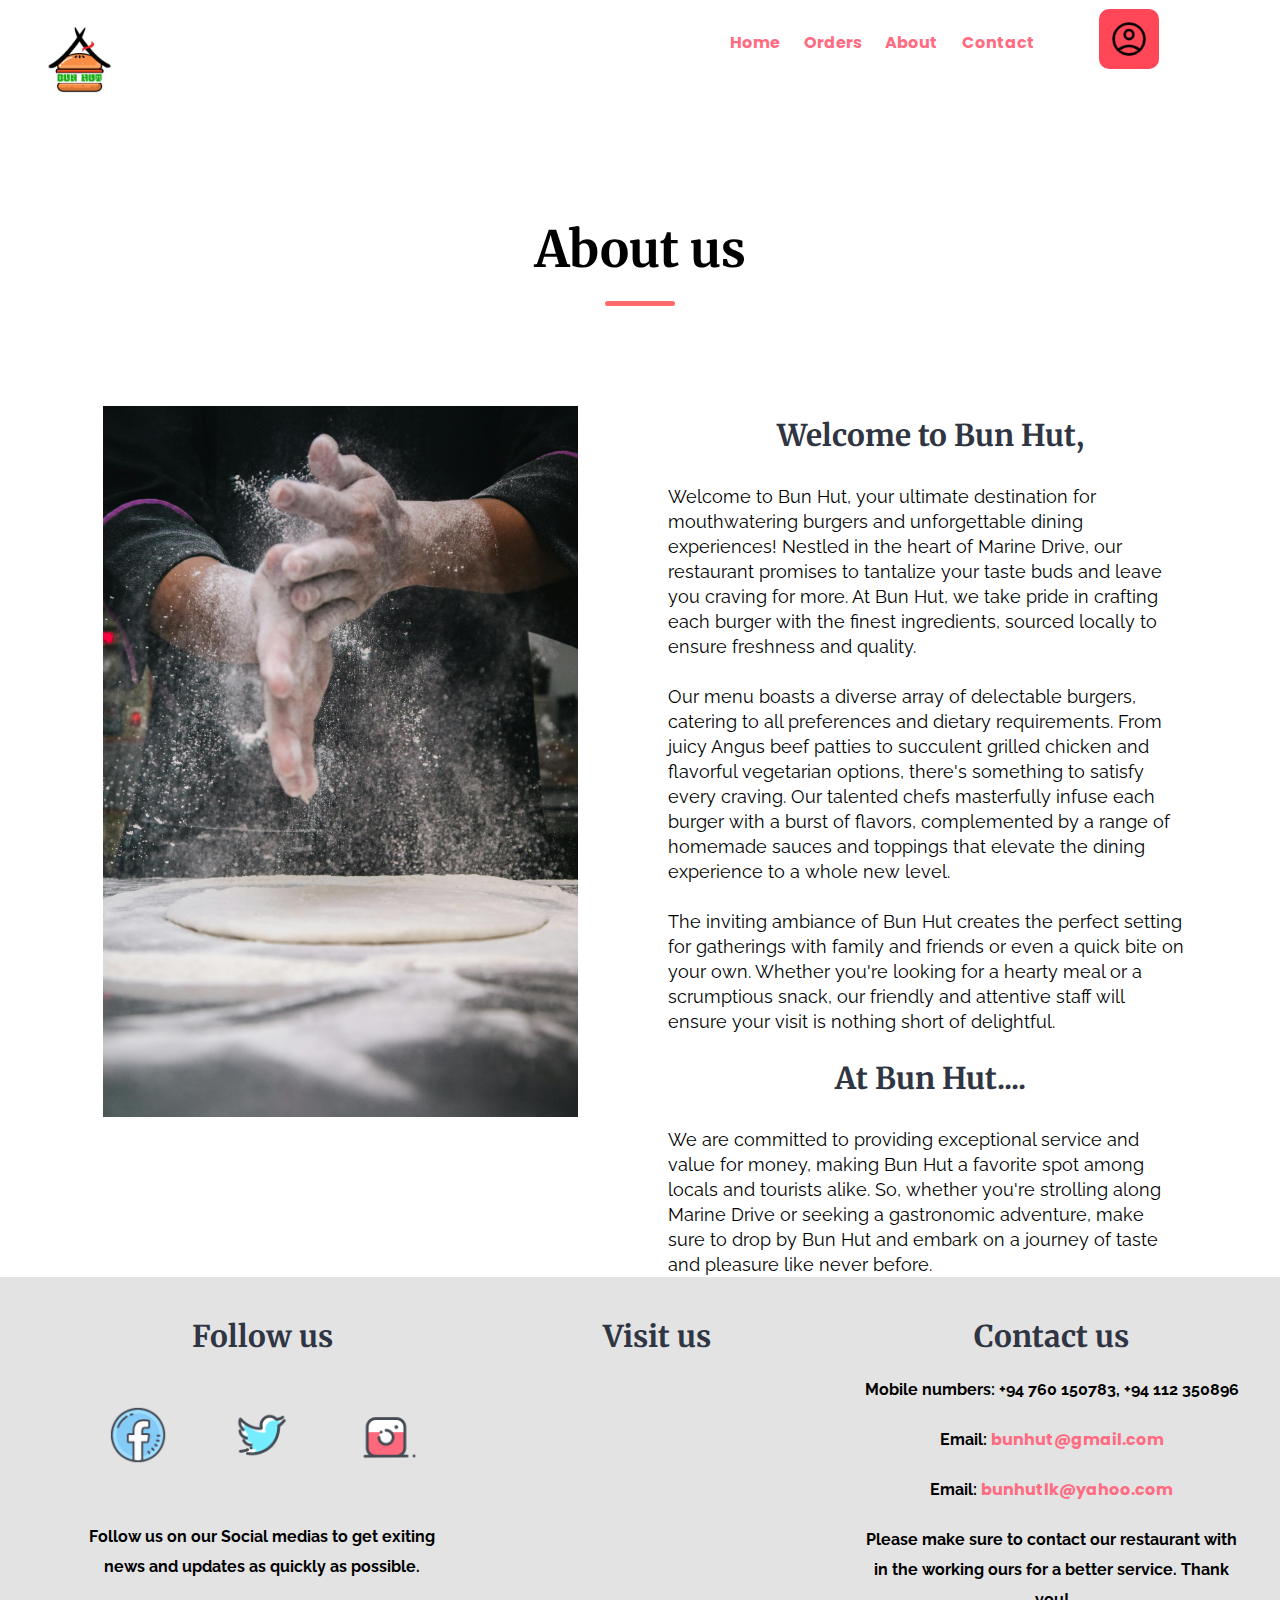
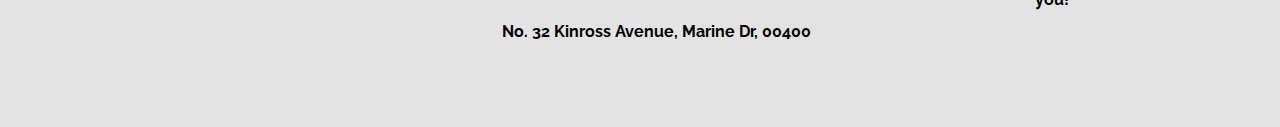
<file: about.html>
<!DOCTYPE html>
<html lang="en">
<head>
    <meta charset="UTF-8">
    <!-- Important to make website responsive -->
    <meta name="viewport" content="width=device-width, initial-scale=1.0">
    <title>Restaurant Website</title>

    <!-- Link our CSS file -->
    <link rel="stylesheet" href="css/style.css">
    <link rel="stylesheet" href="css/home.css">
    <link rel="stylesheet" href="css/about.css">

    <!-- Google fonts -->
    <link href="https://fonts.googleapis.com/css2?family=Poppins:wght@500&display=swap" rel="stylesheet">
    <link href="https://fonts.googleapis.com/css2?family=Roboto:wght@500&display=swap" rel="stylesheet">
    <link href="https://fonts.googleapis.com/css2?family=Merriweather&display=swap" rel="stylesheet">
    <link href="https://fonts.googleapis.com/css2?family=Raleway:wght@300&display=swap" rel="stylesheet">
</head>

<body>
    <!-- Navbar Section Starts Here -->
    <section class="navbar">
        <div class="container">
            <div class="logo">
                <a href="index.html" title="Logo">
                    <img src="images/BunHutLogo.png" alt="Restaurant Logo" class="img-responsive1">
                </a>
            </div>

            <div class="navbar-profile">
                <a href="customerLoginCheck.php"><img alt="profile icon.png" src="src/profile_icon.png"/></a>
              </div>

            <div class="menu text-right">
                <ul>
                    <li>
                        <a href="index.html">Home</a>
                    </li>
                    <li>
                        <a href="customerOrderLoginCheck.php">Orders</a>
                    </li>
                    <li>
                        <a href="about.html">About</a>
                    </li>
                    <li>
                        <a href="contact.html">Contact</a>
                    </li>
                </ul>
            </div>

            <div class="clearfix"></div>
        </div>
    </section>
    <!-- Navbar Section Ends Here -->



    <div class="content">



        <div class="about">
    
          <h1>About us</h1>
          <div class="line"><br></div>
    
          <div class="aboutImg">
            <img src="images/about.jpg" alt="">
          </div>
    
          <div class="aboutPara">
            <h2> Welcome to Bun Hut,</h2>
          <p>
    Welcome to Bun Hut, your ultimate destination for mouthwatering burgers and unforgettable dining experiences! Nestled in the heart
    of Marine Drive, our restaurant promises to tantalize your taste buds and leave you craving for more. At Bun Hut, we take pride in
    crafting each burger with the finest ingredients, sourced locally to ensure freshness and quality.
    <br><br>
    Our menu boasts a diverse array of delectable burgers, catering to all preferences and dietary requirements. From juicy Angus beef patties
     to succulent grilled chicken and flavorful vegetarian options, there's something to satisfy every craving. Our talented chefs masterfully
     infuse each burger with a burst of flavors, complemented by a range of homemade sauces and toppings that elevate the dining experience to
     a whole new level.
    <br><br>
    The inviting ambiance of Bun Hut creates the perfect setting for gatherings with family and friends or even a quick bite on your own.
     Whether you're looking for a hearty meal or a scrumptious snack, our friendly and attentive staff will ensure your visit is nothing
     short of delightful.
    <br><br></p>
    <h2> At Bun Hut....</h2>
    <p>
    We are committed to providing exceptional service and value for money, making Bun Hut a favorite spot among locals and tourists alike.
     So, whether you're strolling along Marine Drive or seeking a gastronomic adventure, make sure to drop by Bun Hut and embark on a
     journey of taste and pleasure like never before.</p>
          </div>
    
        </div>
    
        </div>

    <!-- fOOD Menu Section Ends Here -->
  <!-- social Section Starts Here -->
  <section class="social">
    <div class="footer">

        <div class="footer1">
          <h2>Follow us</h2>
          <div class="line2"></div>
          <a href="https://www.facebook.com/"><img src="src/facebook.png" alt="Facebook"></a>
          <a href="https://twitter.com/i/flow/login?redirect_after_login=%2F%3Flang%3Den"><img src="src/twitter.png" alt="Twitter"></a>
          <a href="https://www.instagram.com/"><img src="src/instagram.png" alt="Instagram"></a>
          <p>Follow us on our Social medias to get exiting news and updates as quickly as possible.</p>
        </div>
  
        <div class="footer2">
          <h2>Visit us</h2>
          <div class="line2"></div>
          <div class="footerMap">
            <iframe src="https://www.google.com/maps/embed?pb=!1m18!1m12!1m3!1d3961.0852880755856!2d79.85390697473439!3d6.880385618913761!2m3!1f0!2f0!3f0!3m2!1i1024!2i768!4f13.1!3m3!1m2!1s0x3ae25b5cf5b2e5bf%3A0x94c6a489a3343ef9!2sBurger%20Hut%20(Marine%20Drive)!5e0!3m2!1sen!2slk!4v1689839148010!5m2!1sen!2slk" width="100%" height="225px" style="border:0; text-align:center;" allowfullscreen="" loading="lazy" referrerpolicy="no-referrer-when-downgrade"></iframe>
          </div>
          <p>No. 32 Kinross Avenue, Marine Dr, 00400</p>
        </div>
  
        <div class="footer3">
          <h2>Contact us</h2>
          <div class="line2"></div>
          <p>Mobile numbers: +94 760 150783, +94 112 350896</p>
          <p>Email:  <a href="gmail.com">bunhut@gmail.com</a></p>
          <p>Email:  <a href="gmail.com">bunhutlk@yahoo.com</a></p>
          <p>Please make sure to contact our restaurant with in the working ours for a better service. Thank you!</p>
  
  
        </div>
</section>

</body>
</html>
</file>
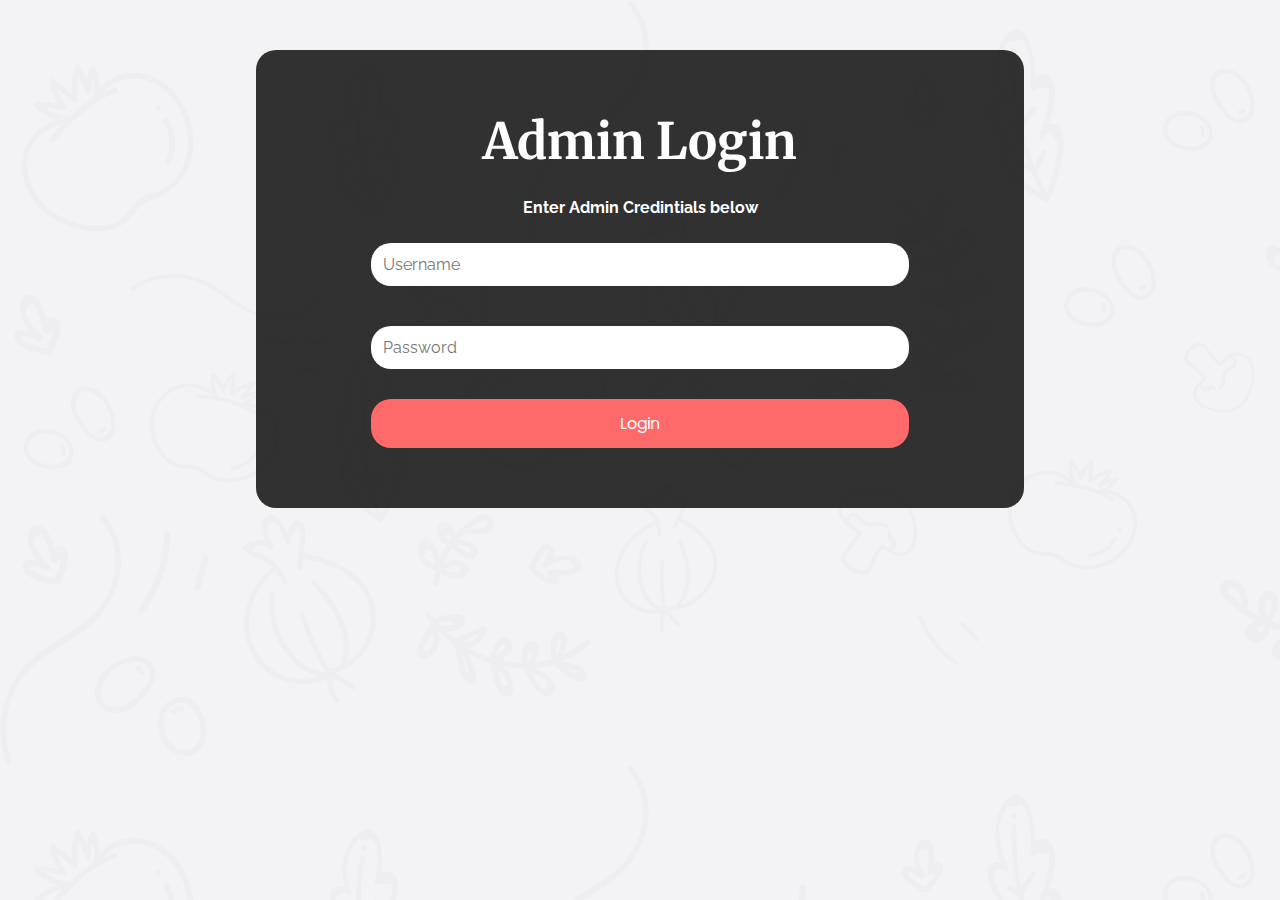
<file: adminLogin.html>
<!DOCTYPE html>
<html lang="en" dir="ltr">
<head>
  <meta charset="utf-8">
  <title>Bun Hut</title>

  <!-- Style sheet -->
  <link rel="stylesheet" href="adminLogin.css">

  <!-- Google fonts -->
  <link href="https://fonts.googleapis.com/css2?family=Poppins:wght@500&display=swap" rel="stylesheet">
  <link href="https://fonts.googleapis.com/css2?family=Roboto:wght@500&display=swap" rel="stylesheet">
  <link href="https://fonts.googleapis.com/css2?family=Merriweather&display=swap" rel="stylesheet">
  <link href="https://fonts.googleapis.com/css2?family=Raleway:wght@300&display=swap" rel="stylesheet">
  <!-- Swiper library-->
  <link rel="stylesheet"href="https://cdn.jsdelivr.net/npm/swiper@10/swiper-bundle.min.css"/>
</head>
  <body>

    <div class="content">

      <div class="logForm">
        <div class="logFormOverlay">
          <h1>Admin Login</h1>
          <p>Enter Admin Credintials below</p>
          <form class="" action="adminLogin.php" method="post">
            <input type="text" placeholder="Username" id="username" name="username" required>
            <input type="password" placeholder="Password" id="password" name="password" required>
            <input type="submit" name="submit" value="Login"><br>
          </form>
        </div>

      </div>

    </div>
  </body>
</html>
</file>
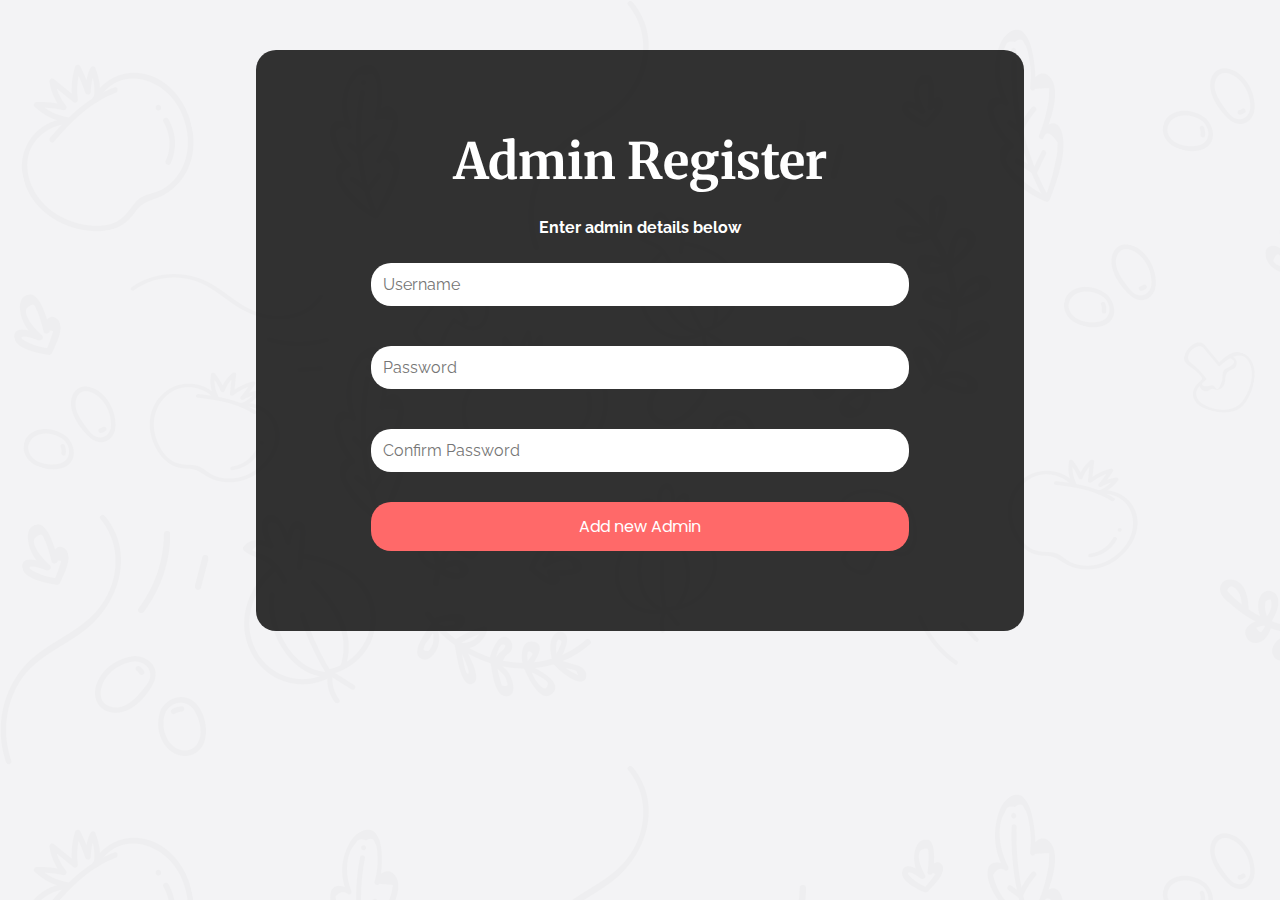
<file: adminRegister.html>
<!DOCTYPE html>
<html lang="en" dir="ltr">
<head>
  <meta charset="utf-8">
  <title>Admin Regsiter</title>

  <!-- Style sheet -->
  <link rel="stylesheet" href="adminRegister.css">

  <!-- Google fonts -->
  <link href="https://fonts.googleapis.com/css2?family=Poppins:wght@500&display=swap" rel="stylesheet">
  <link href="https://fonts.googleapis.com/css2?family=Roboto:wght@500&display=swap" rel="stylesheet">
  <link href="https://fonts.googleapis.com/css2?family=Merriweather&display=swap" rel="stylesheet">
  <link href="https://fonts.googleapis.com/css2?family=Raleway:wght@300&display=swap" rel="stylesheet">
  <!-- Swiper library-->
  <link rel="stylesheet"href="https://cdn.jsdelivr.net/npm/swiper@10/swiper-bundle.min.css"/>
</head>
  <body>

    <div class="content">

      <div class="regForm">
        <div class="regFormOverlay">
          <h1>Admin Register</h1>
          <p>Enter admin details below</p>
          <form class="" action="adminRegister.php" method="post">
            <input type="text" placeholder="Username" id="username" name="username" required>
            <input type="password" placeholder="Password" id="password" name="password" required>
            <input type="password" placeholder="Confirm Password" id="confirmPassword" name="confirmPassword" required>

            <input type="Submit" name="submit" value="Add new Admin">
          </form>
        </div>
      </div>
    </div>



  </body>
</html>
</file>
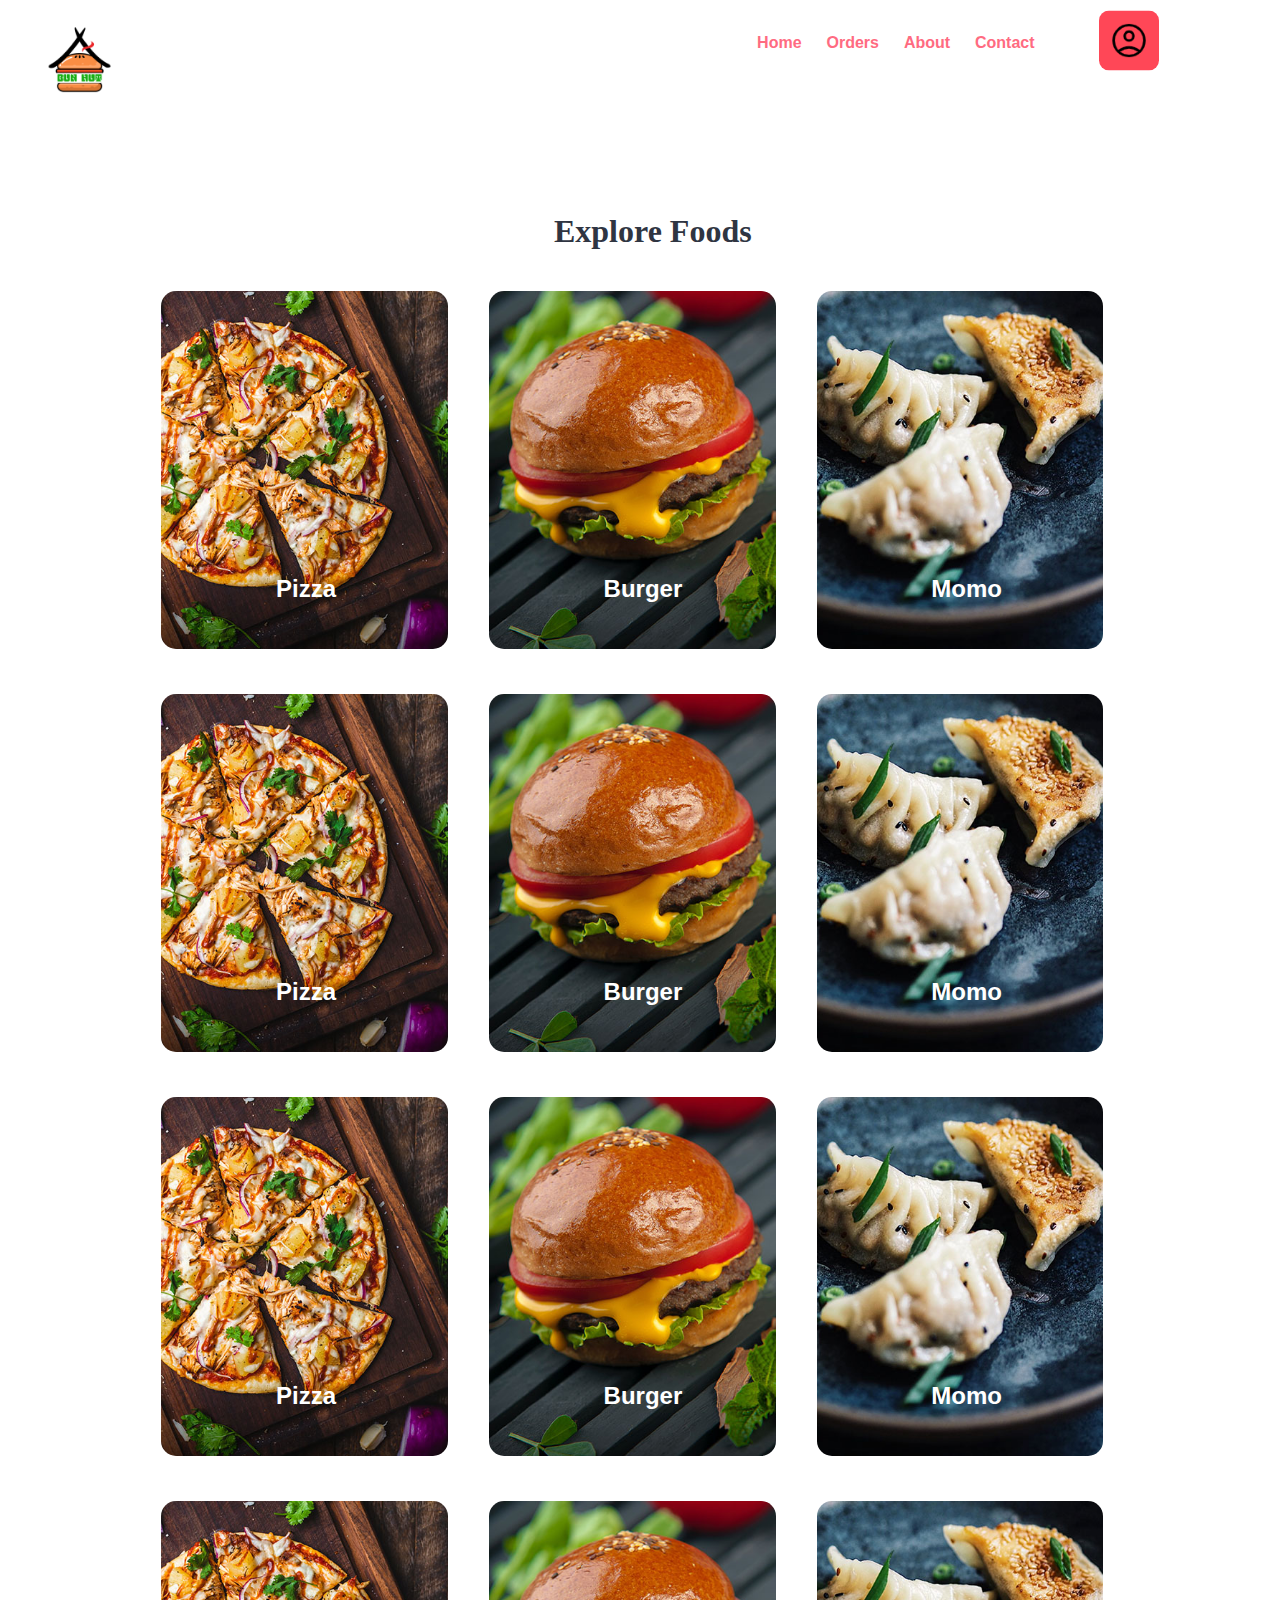
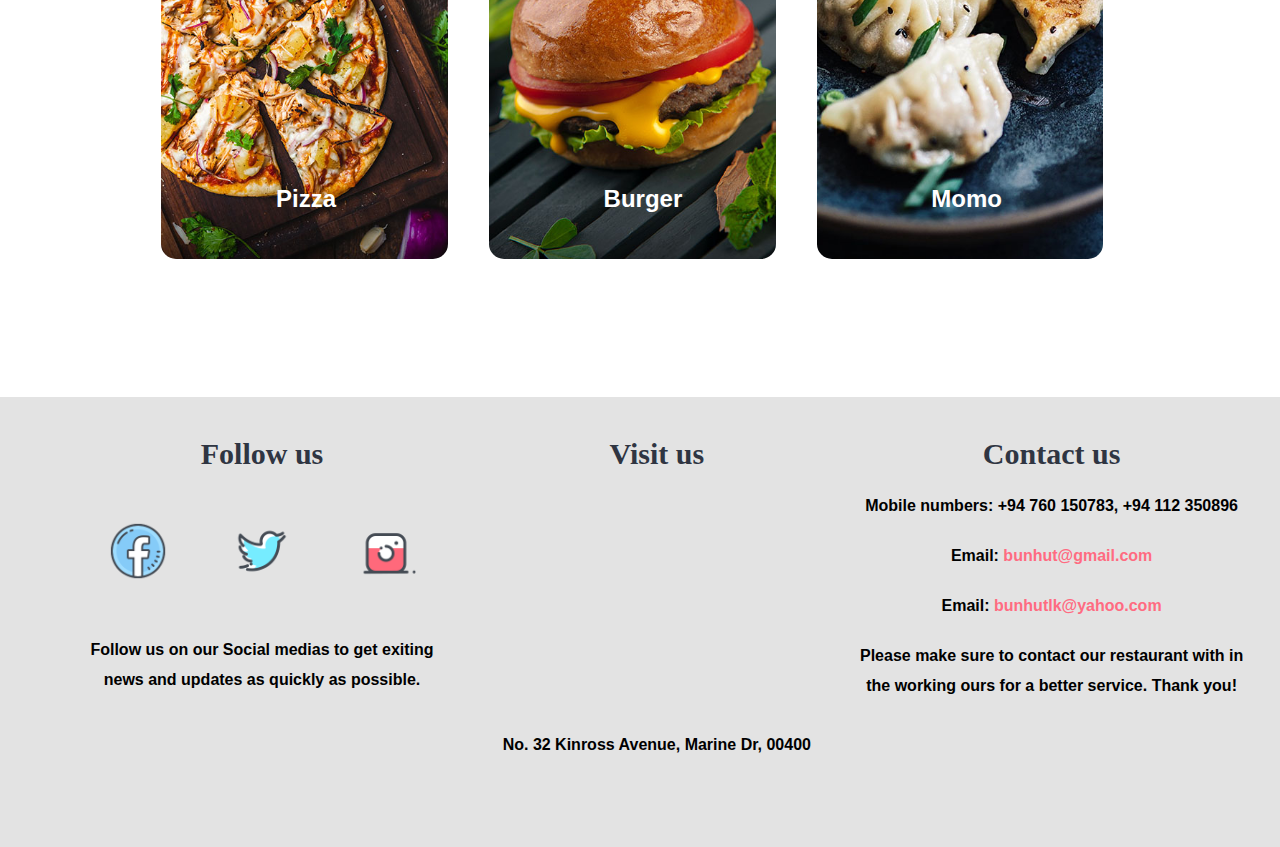
<file: categories.html>
<!DOCTYPE html>
<html lang="en">
<head>
    <meta charset="UTF-8">
    <!-- Important to make website responsive -->
    <meta name="viewport" content="width=device-width, initial-scale=1.0">
    <title>Restaurant Website</title>

    <!-- Link our CSS file -->
    <link rel="stylesheet" href="css/style.css">
    <link rel="stylesheet" href="css/home.css">
</head>

<body>
    <!-- Navbar Section Starts Here -->
    <section class="navbar">
        <div class="container">
            <div class="logo">
                <a href="index.html" title="Logo">
                    <img src="images/BunHutLogo.png" alt="Restaurant Logo" class="img-responsive1">
                </a>
            </div>

            <div class="navbar-profile">
                <a href="customerLoginCheck.php"><img alt="profile icon.png" src="src/profile_icon.png"/></a>
              </div>

            <div class="menu text-right">
                <ul>
                    <li>
                        <a href="index.html">Home</a>
                    </li>
                    <li>
                        <a href="categories.html">Orders</a>
                    </li>
                    <li>
                        <a href="about.html">About</a>
                    </li>
                    <li>
                        <a href="#">Contact</a>
                    </li>
                </ul>
            </div>

            <div class="clearfix"></div>
        </div>
    </section>
    <!-- Navbar Section Ends Here -->



    <!-- CAtegories Section Starts Here -->
    <section class="categories">
        <div class="container">
            <h2 class="text-center">Explore Foods</h2>

            <a href="category-foods.html">
            <div class="box-3 float-container">
                <img src="images/pizza.jpg" alt="Pizza" class="img-responsive img-curve">

                <h3 class="float-text text-white">Pizza</h3>
            </div>
            </a>

            <a href="#">
            <div class="box-3 float-container">
                <img src="images/burger.jpg" alt="Burger" class="img-responsive img-curve">

                <h3 class="float-text text-white">Burger</h3>
            </div>
            </a>

            <a href="#">
            <div class="box-3 float-container">
                <img src="images/momo.jpg" alt="Momo" class="img-responsive img-curve">

                <h3 class="float-text text-white">Momo</h3>
            </div>
            </a>

            <a href="#">
            <div class="box-3 float-container">
                <img src="images/pizza.jpg" alt="Pizza" class="img-responsive img-curve">

                <h3 class="float-text text-white">Pizza</h3>
            </div>
            </a>

            <a href="#">
            <div class="box-3 float-container">
                <img src="images/burger.jpg" alt="Burger" class="img-responsive img-curve">

                <h3 class="float-text text-white">Burger</h3>
            </div>
            </a>

            <a href="#">
            <div class="box-3 float-container">
                <img src="images/momo.jpg" alt="Momo" class="img-responsive img-curve">

                <h3 class="float-text text-white">Momo</h3>
            </div>
            </a>
            <a href="#">
            <div class="box-3 float-container">
                <img src="images/pizza.jpg" alt="Pizza" class="img-responsive img-curve">

                <h3 class="float-text text-white">Pizza</h3>
            </div>
            </a>

            <a href="#">
            <div class="box-3 float-container">
                <img src="images/burger.jpg" alt="Burger" class="img-responsive img-curve">

                <h3 class="float-text text-white">Burger</h3>
            </div>
            </a>

            <a href="#">
            <div class="box-3 float-container">
                <img src="images/momo.jpg" alt="Momo" class="img-responsive img-curve">

                <h3 class="float-text text-white">Momo</h3>
            </div>
            </a>

            <a href="#">
            <div class="box-3 float-container">
                <img src="images/pizza.jpg" alt="Pizza" class="img-responsive img-curve">

                <h3 class="float-text text-white">Pizza</h3>
            </div>
            </a>

            <a href="#">
            <div class="box-3 float-container">
                <img src="images/burger.jpg" alt="Burger" class="img-responsive img-curve">

                <h3 class="float-text text-white">Burger</h3>
            </div>
            </a>

            <a href="#">
            <div class="box-3 float-container">
                <img src="images/momo.jpg" alt="Momo" class="img-responsive img-curve">

                <h3 class="float-text text-white">Momo</h3>
            </div>
            </a>

            

            <div class="clearfix"></div>
        </div>
    </section>
    <!-- Categories Section Ends Here -->


      <!-- social Section Starts Here -->
      <section class="social">
        <div class="footer">

            <div class="footer1">
              <h2>Follow us</h2>
              <div class="line2"></div>
              <a href="https://www.facebook.com/"><img src="src/facebook.png" alt="Facebook"></a>
              <a href="https://twitter.com/i/flow/login?redirect_after_login=%2F%3Flang%3Den"><img src="src/twitter.png" alt="Twitter"></a>
              <a href="https://www.instagram.com/"><img src="src/instagram.png" alt="Instagram"></a>
              <p>Follow us on our Social medias to get exiting news and updates as quickly as possible.</p>
            </div>
      
            <div class="footer2">
              <h2>Visit us</h2>
              <div class="line2"></div>
              <div class="footerMap">
                <iframe src="https://www.google.com/maps/embed?pb=!1m18!1m12!1m3!1d3961.0852880755856!2d79.85390697473439!3d6.880385618913761!2m3!1f0!2f0!3f0!3m2!1i1024!2i768!4f13.1!3m3!1m2!1s0x3ae25b5cf5b2e5bf%3A0x94c6a489a3343ef9!2sBurger%20Hut%20(Marine%20Drive)!5e0!3m2!1sen!2slk!4v1689839148010!5m2!1sen!2slk" width="100%" height="225px" style="border:0; text-align:center;" allowfullscreen="" loading="lazy" referrerpolicy="no-referrer-when-downgrade"></iframe>
              </div>
              <p>No. 32 Kinross Avenue, Marine Dr, 00400</p>
            </div>
      
            <div class="footer3">
              <h2>Contact us</h2>
              <div class="line2"></div>
              <p>Mobile numbers: +94 760 150783, +94 112 350896</p>
              <p>Email:  <a href="gmail.com">bunhut@gmail.com</a></p>
              <p>Email:  <a href="gmail.com">bunhutlk@yahoo.com</a></p>
              <p>Please make sure to contact our restaurant with in the working ours for a better service. Thank you!</p>
      
      
            </div>
    </section>

</body>
</html>
</file>
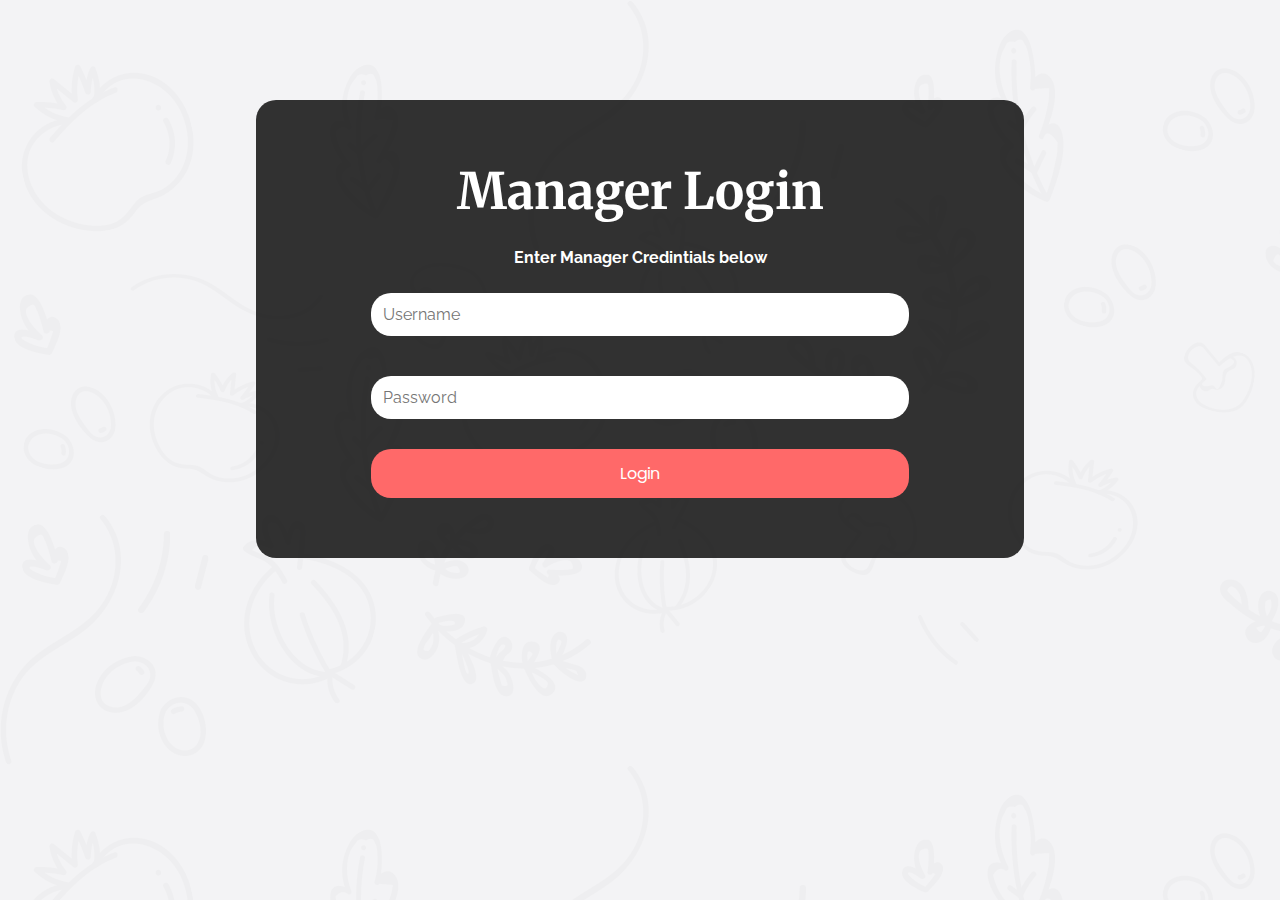
<file: managerLogin.html>
<!DOCTYPE html>
<html lang="en" dir="ltr">
<head>
  <meta charset="utf-8">
  <title>Manager Login</title>

  <!-- Style sheet -->
  <link rel="stylesheet" href="managerLogin.css">

  <!-- Google fonts -->
  <link href="https://fonts.googleapis.com/css2?family=Poppins:wght@500&display=swap" rel="stylesheet">
  <link href="https://fonts.googleapis.com/css2?family=Roboto:wght@500&display=swap" rel="stylesheet">
  <link href="https://fonts.googleapis.com/css2?family=Merriweather&display=swap" rel="stylesheet">
  <link href="https://fonts.googleapis.com/css2?family=Raleway:wght@300&display=swap" rel="stylesheet">
  <!-- Swiper library-->
  <link rel="stylesheet"href="https://cdn.jsdelivr.net/npm/swiper@10/swiper-bundle.min.css"/>
</head>
  <body>

    <div class="content">

      <div class="logForm">
        <div class="logFormOverlay">
          <h1>Manager Login</h1>
          <p>Enter Manager Credintials below</p>
          <form class="" action="managerLogin.php" method="post">
            <input type="text" placeholder="Username" id="username" name="username" required>
            <input type="password" placeholder="Password" id="password" name="password" required>
            <input type="submit" name="submit" value="Login"><br>
          </form>
        </div>

      </div>

    </div>
  </body>
</html>
</file>
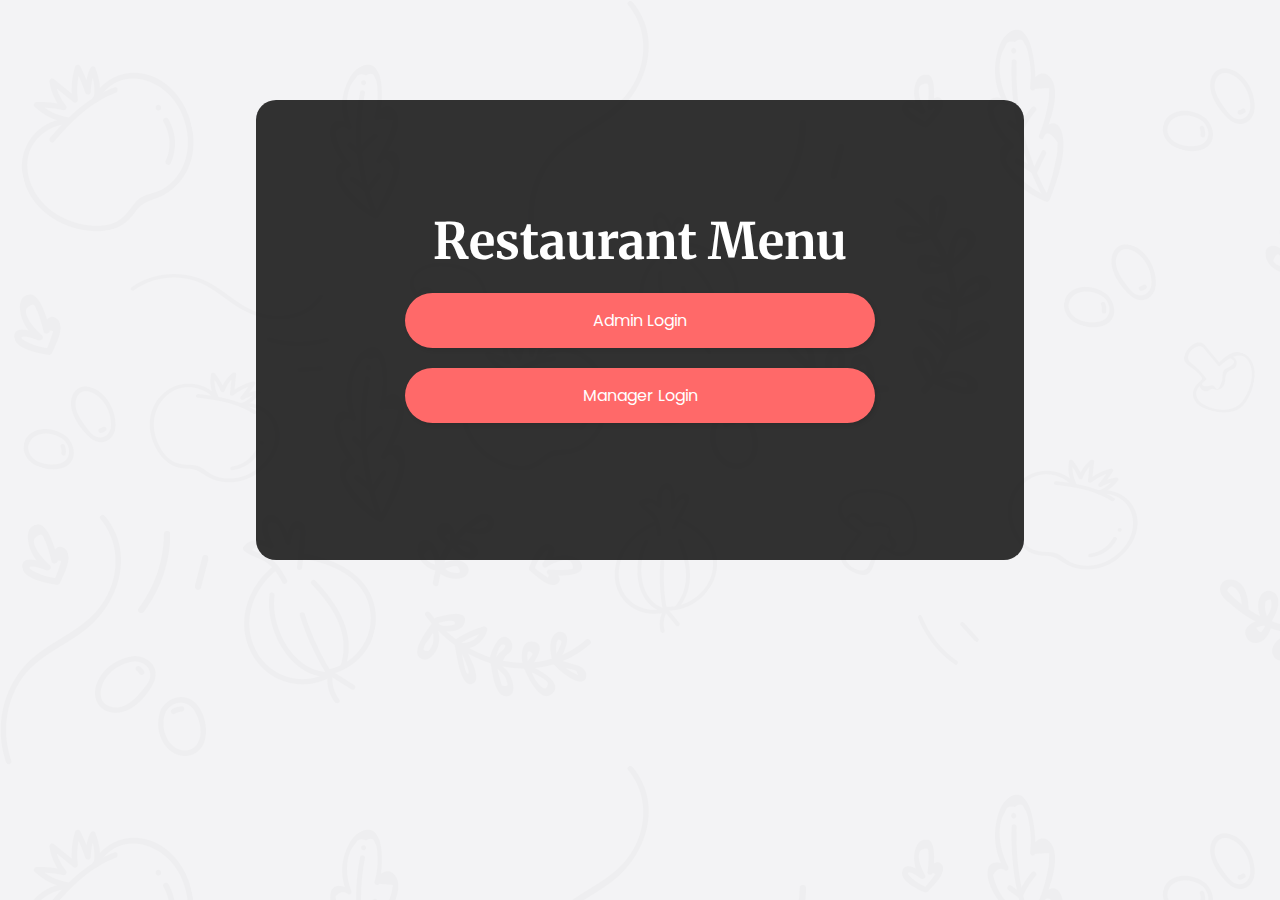
<file: restaurantMenu.html>
<!DOCTYPE html>
<html lang="en" dir="ltr">
<head>
  <meta charset="utf-8">
  <title>Bun Hut</title>

  <!-- Style sheet -->
  <link rel="stylesheet" href="restaurantMenu.css">

  <!-- Google fonts -->
  <link href="https://fonts.googleapis.com/css2?family=Poppins:wght@500&display=swap" rel="stylesheet">
  <link href="https://fonts.googleapis.com/css2?family=Roboto:wght@500&display=swap" rel="stylesheet">
  <link href="https://fonts.googleapis.com/css2?family=Merriweather&display=swap" rel="stylesheet">
  <link href="https://fonts.googleapis.com/css2?family=Raleway:wght@300&display=swap" rel="stylesheet">
  <!-- Swiper library-->
  <link rel="stylesheet"href="https://cdn.jsdelivr.net/npm/swiper@10/swiper-bundle.min.css"/>
</head>
  <body>

    <div class="content">

      <div class="logForm">
        <div class="logFormOverlay">
          <h1>Restaurant Menu</h1>

          <a href="adminLogin.html">Admin Login</a>

          <a href="managerLogin.html">Manager Login</a>

        </div>

      </div>

    </div>
  </body>
</html>
</file>
<file: css/style.css>
*{
    margin: 0 0;
    padding: 0 0;
    font-family: 'Poppins', sans-serif;
}
.container{
    width: 80%;
    margin-left: 10%;
    padding: 1%;
}
.img-responsive1{
    width: 100%;
    margin-left: -110%;
}
.img-responsive{
    width: 100%;
    
}
.img-curve{
    border-radius: 15px;
}

.text-right{
    text-align: right;
}
.text-center{
    text-align: center;
    font-family: 'Merriweather', serif;
}
.text-left{
    text-align: left;
}
.text-white{
    color: white;
}

.clearfix{
    clear: both;
    float: none;
}

a{
    color: #ff6b81;
    text-decoration: none;
}
a:hover{
    color: #ff4757;
}

.btn{
    padding: 1%;
    border: none;
    font-size: 1rem;
    border-radius: 5px;
}
.btn-primary{
    background-color: #ff6b81;
    color: white;
    cursor: pointer;
}
.btn-primary:hover{
    color: white;
    background-color: #ff4757;
}
h2{
    color: #2f3542;
    font-size: 2rem;
    margin-bottom: 2%;
}
h3{
    font-size: 1.5rem;
}
.float-container{
    position: relative;
}
.float-text{
    position: absolute;
    bottom: 50px;
    left: 40%;
}
fieldset{
    border: 1px solid white;
    margin: 5%;
    padding: 3%;
    border-radius: 5px;
}


/* CSSS for navbar section */

.logo{
    width: 10%;
    float: left;
}
.menu{
    line-height: 60px;
}
.menu ul{
    list-style-type: none;
}

.menu ul li{
    display: inline;
    padding: 1%;
    font-weight: bold;
}


/* CSS for Food SEarch Section */

.food-search {
    background-image: linear-gradient(rgba(25, 35, 74, 0.7), rgba(4, 9, 30, 0.7)), url(../images/bg1.jpg);
    background-size: cover;
    background-repeat: no-repeat;
    background-position: center;
    padding: 7% 0;
}

.food-search input[type="search"]{
    width: 50%;
    padding: 1%;
    font-size: 1rem;
    border: none;
    border-radius: 5px;
}


/* CSS for Categories */
.categories{
    padding: 4% 0;
}

.box-3{
    width: 28%;
    float: left;
    margin: 2%;
}


/* CSS for Food Menu */
.food-menu{
    background-color: #ececec;
    padding: 4% 0;
}
.food-menu-box{
    width: 43%;
    margin: 1%;
    padding: 2%;
    float: left;
    background-color: white;
    border-radius: 15px;
}

.food-menu-img{
    width: 20%;
    float: left;
}

.food-menu-desc{
    width: 70%;
    float: left;
    margin-left: 8%;
}

.food-price{
    font-size: 1.2rem;
    margin: 2% 0;
}
.food-detail{
    font-size: 1rem;
    color: #747d8c;
}


/* CSS for Social */
.social ul{
    list-style-type: none;
}
.social ul li{
    display: inline;
    padding: 1%;
}

/* for Order Section */
.order{
    width: 50%;
    margin: 0 auto;
}
.input-responsive{
    width: 96%;
    padding: 1%;
    margin-bottom: 3%;
    border: none;
    border-radius: 5px;
    font-size: 1rem;
}
.order-label{
    margin-bottom: 1%; 
    font-weight: bold;
}



/* CSS for Mobile Size or Smaller Screen */

@media only screen and (max-width:768px){
    .logo{
        width: 80%;
        float: none;
        margin: 1% auto;
    }

    .menu ul{
        text-align: center;
    }

    .food-search input[type="search"]{
        width: 90%;
        padding: 2%;
        margin-bottom: 3%;
    }

    .btn{
        width: 91%;
        padding: 2%;
    }

    .food-search{
        padding: 10% 0;
    }

    .categories{
        padding: 20% 0;
    }
    h2{
        margin-bottom: 10%;
    }
    .box-3{
        width: 100%;
        margin: 4% auto;
    }

    .food-menu{
        padding: 20% 0;
    }

    .food-menu-box{
        width: 90%;
        padding: 5%;
        margin-bottom: 5%;
    }
    .social{
        padding: 5% 0;
    }
    .order{
        width: 100%;
    }
}
</file>
<file: css/home.css>
.navbar-profile{
    float: right;
    display: inline-block;
    position: relative;
    top: 50%;
    transform: translateY(-50%);
  
  }
  
  .navbar-profile a{
    display: inline-block;
    font-size: 16px;
    color: black;
    margin-top: 59px;
    margin-right:60px;
  }
  
  .navbar-profile a img{
    margin-left: 90%;
    padding: 10px;
    background-color: #ff4757;
    width: 40px;
    border-radius: 10px;
  }

.content {
    padding: 16px;
  }
  
  .sticky {
    background-color: rgba(255, 255, 255, 0.61);
    backdrop-filter: blur(5px);
    position: fixed ;
    z-index: 10000;
    top: 0;
    width: 100%;
    height: 80px;
  }
  
  .sticky + .content {
    padding-top: 100px;
  }
  
  .banner{
    margin-top: 10px;
  }
  
  .banner-img{
    margin-top: 20px;
    float: right;
    width: 40%;
    height: 60%;
  }
  
  .banner-img img{
    float: right;
    margin-right: 50px;
    width: 100%;
    background-size: cover;
    background-position: center;
    animation: biani 4.5s linear infinite alternate;
    box-shadow: 0 0px 20px rgba(36, 39, 37, 0.3);
  }

  
  .banner-text{
    display: inline-block;
    margin-top: 70px;
    margin-left: 70px;
  }
  
  .banner-text h1{
    font-size: 400%;
    font-family: 'Merriweather', serif;
  }
  
  .banner-paragraph{
    margin-right: 700px;
    margin-top: 20px;
    margin-left: 70px;
  }
  
  .banner-paragraph p{
    color: azure;
    font-size: 20px;
    font-family: 'Raleway', sans-serif;
  }
  
  .banner-button{
    margin-top: 45px;
    margin-left: 70px;
  }
  
  .banner-button a{
    box-shadow: 2px 2px 4px rgba(0, 0, 0, 0.1);
    padding: 15px;
    border-radius: 30px;
    background-color: rgb(241, 76, 76);
    color: #4D4949;
    font-size: 16px;
    text-decoration: none;
    font-family: 'Poppins', sans-serif;
    transition: all 0.5s ease-in-out;
    position: relative;
  }
  
  .banner-button a:hover{
    color: white;
    background-color: #FF6969;
  
  }
  
  .banner-button a::before{
    border-radius: 30px;
    content: "";
    position: absolute;
    left: 0;
    top: 0;
    width: 100%;
    height: 100%;
    background:#FF6969;
    z-index: -1;
    transition: transform 0.5s;
    transform-origin: 1;
    transform: scaleX(0);
  }
  
  .banner-button a:hover::before{
    transform: scaleX(1);
  }

  /*Animation keyframes*/

@keyframes biani {
    0% {
        border-radius: 48% 52% 57% 43% / 34% 44% 56% 66%;
    }
    25% {
        border-radius: 62% 38% 64% 36% / 34% 55% 45% 66%;
    }
    50% {
        border-radius: 43% 57% 51% 49% / 33% 42% 58% 67%;
    }
    100% {
        border-radius: 40% 60% 43% 57% / 52% 32% 68% 48%;
    }
}



.slideshow{
    width: 100%;
  }
  
  .slideshow h1{
    text-align: center;
    font-size: 50px;
    font-family: 'Merriweather', serif;
    margin-bottom: 20px;
  }
  
  .slideshow img{
    width: 80%;
    text-align: center;
  
  }
  
  
  
  .slideContainer{
    width: 100%;
    height: 100vh;
  }
  
  .swiper{
    width: 80%;
    height: fit-content;
  }
  
  .swiper-slide{
    width: 100%;
    justify-content: center;
    text-align: center;
  
  }
  
  .swiper-slide img{
    width: 900px;
    height: 600px;
    border-radius: 30px;
  }
  
  .swiper .swiper-button-prev, .swiper .swiper-button-next{
    color: #FF6969;
  }
  
  .swiper .swiper-pagination-bullet-active{
    background: #FF6969;
  }

.footer {
    overflow: hidden;
    margin-top: 50px;
    left: 0;
    bottom: 0;
    width: 100%;
    height: 450px;
    background-color: #E3E3E3;
    text-align: center;
  }
  
  .footer h2{
    margin-top: 10px;
    text-align: center;
    font-size: 30px;
    margin-bottom: 10px;
    font-family: 'Merriweather', serif;
  }
  
  .footer p{
    font-weight: 700;
    margin-top: 20px;
    font-family: 'Raleway', sans-serif;
    line-height: 30px;
  }
  
  
  .footer1{
    margin-left: 70px;
    float: left;
    margin-top: 30px;
    margin-right: 30px;
    width: 30%;
    display: inline-block;
  }
  
  .footer1 img{
    display: inline-block;
    border:0;
    transition: 0.5s;
    padding: 30px;
    margin-top: 10px;
    width: 60px;
  }
  
  .footer1 img:hover{
    filter: drop-shadow(5px 5px 3px #777);
    transform: scale(1.1);
  
  }
  
  
  .footer2{
      float: left;
    margin-top: 30px;
    width: 27%;
    display: inline-block;
    text-align: center;
  }
  
  .footerMap{
    display: block;
    margin: 0 auto;
  }
  
  
  .footer3{
      float: left;
    margin-top: 30px;
    width: 30%;
    margin-left: 30px;
   display: inline-block;
  }
</file>
<file: css/about.css>
.content {
    padding: 16px;
  }
  
  .sticky {
    background-color: rgba(255, 255, 255, 0.61);
    backdrop-filter: blur(5px);
    position: fixed ;
    z-index: 10000;
    top: 0;
    width: 100%;
    height: 80px;
  }
  
  .sticky + .content {
    padding-top: 100px;
  }
  
  .about h1{
    margin-top: 50px;
    text-align: center;
    font-size: 50px;
    font-family: 'Merriweather', serif;
    margin-bottom: 20px;
  }
  
  .line{
    text-align: center;
    width:70px;
    height: 5px;
    background-color: rgb(255, 105, 105);;
    border-radius: 20px;
    margin-top: 10px;
    margin-bottom: 100px;
    margin-left: auto;
    margin-right: auto;
  }
  
  .aboutImg img{
    width: 38%;
    margin-left: 7%;
    float: left;
    margin-bottom: 50px;
    animation: biani 4.5s linear infinite alternate;
  }
  
  .aboutPara{
    margin-left: 60px;
    float: left;
    width: 47%;
  }
  
  .aboutPara p{
    line-height: 25px;
    font-family: 'Raleway', sans-serif;
    font-size: 18px;
    float: left;
    margin-left: 30px;
    margin-right: 40px;
  }
  
  .aboutPara h2{
    margin-top: 10px;
    text-align: center;
    font-size: 30px;
    margin-bottom: 10px;
    font-family: 'Merriweather', serif;
    margin-bottom: 30px;
  }
</file>
<file: adminLogin.css>
html {
    scroll-behavior: smooth;
  
  }
  
  * {
          margin: 0;
          border: 0;
          outline: 0;
          font-size: 100%;
          vertical-align: baseline;
          background: transparent;
      }
  
      body{
        background-image: url("src/bg.png");
        background-color: #f3f3f5;
        background-repeat: repeat-y;
        background-size: auto;
      }
  
      /* width */
  ::-webkit-scrollbar {
    width: 5px;
  }
  
  /* Track */
  ::-webkit-scrollbar-track {
    background: #f1f1f1;
  }
  
  /* Handle */
  ::-webkit-scrollbar-thumb {
    background: #FF6969;
  }
  
  /* Handle on hover */
  ::-webkit-scrollbar-thumb:hover {
    background: #C24F4F;
  }
  
  
  
  .logForm{
    text-align: center;
    margin-bottom: 50px;
    width: 60%;
    margin-left: auto;
    margin-right: auto;
    background-repeat: no-repeat;
    background-size:cover;
    border-radius: 20px;
  
  }
  
  .logFormOverlay{
    padding-top: 10px;
    padding-bottom: 50px;
    margin-left: auto;
    margin-right: auto;
    width: 100%;
    margin-top: 50px;
    text-align: center;
    border-radius: 20px;
    background: rgba(0, 0, 0, 0.8);
    margin-bottom: 100px;
  }
  
  .logFormOverlay h1{
    font-weight: 1000px;
    margin-top: 50px;
    text-align: center;
    font-size: 50px;
    margin-bottom: 10px;
    font-family: 'Merriweather', serif;
    color: white;
  }
  
  .logFormOverlay p{
    font-weight: 700;
    margin-top: 20px;
    font-family: 'Raleway', sans-serif;
    line-height: 30px;
    color: white;
  }
  
  .logFormOverlay input[type=text], input[type=submit], input[type=password] {
    border-radius: 20px;
    width: 70%;
    padding: 12px;
    margin: 8px 0;
    box-sizing: border-box;
  }
  
  
  
  .logFormOverlay input[type=text], input[type=password] {
    margin: 20px;
    background-color: white;
    font-family: 'Raleway', sans-serif;
  }
  
  
  
  .logFormOverlay input[type=submit]{
    margin: 10px;
    color: white;
    background-color: #FF6969;
    font-family: 'Poppins', sans-serif;
    margin-bottom: 10px;
  }
  
  .logFormOverlay input[type=submit]:hover{
    background-color: #C24F4F;
  }
  
  .logFormOverlay a{
    text-decoration: none;
    font-family: 'Raleway', sans-serif;
    font-weight: 700;
    color: white;
    transition: 0.2s;
  }
  
  .logFormOverlay a:hover{
    text-decoration: none;
    font-family: 'Raleway', sans-serif;
    font-weight: 700;
    color: #FF6969;
  }
</file>
<file: adminRegister.css>
html {
    scroll-behavior: smooth;
  
  }
  
  * {
          margin: 0;
          border: 0;
          outline: 0;
          font-size: 100%;
          vertical-align: baseline;
          background: transparent;
      }
  
      body{
        background-image: url("src/bg.png");
        background-color: #f3f3f5;
        background-repeat: repeat-y;
        background-size: auto;
      }    
  
      /* width */
  ::-webkit-scrollbar {
    width: 5px;
  }
  
  /* Track */
  ::-webkit-scrollbar-track {
    background: #f1f1f1;
  }
  
  /* Handle */
  ::-webkit-scrollbar-thumb {
    background: #FF6969;
  }
  
  /* Handle on hover */
  ::-webkit-scrollbar-thumb:hover {
    background: #C24F4F;
  }
  
  
  .regForm{
    text-align: center;
    margin-bottom: 50px;
    width: 60%;
    margin-left: auto;
    margin-right: auto;
    background-repeat: no-repeat;
    background-size:cover;
    border-radius: 20px;
  
  }
  
  .regFormOverlay{
    padding-top: 30px;
    padding-bottom: 50px;
    margin-left: auto;
    margin-right: auto;
    width: 100%;
    margin-top: 50px;
    text-align: center;
    border-radius: 20px;
    background: rgba(0, 0, 0, 0.8);
    margin-bottom: 100px;
  }
  
  .regFormOverlay h1{
    font-weight: 1000px;
    margin-top: 50px;
    text-align: center;
    font-size: 50px;
    margin-bottom: 10px;
    font-family: 'Merriweather', serif;
    color: white;
  }
  
  .regFormOverlay p{
    font-weight: 700;
    margin-top: 20px;
    font-family: 'Raleway', sans-serif;
    line-height: 30px;
    color: white;
  }
  
  .regFormOverlay input[type=text], input[type=submit], input[type=multiline], input[type=password] {
    border-radius: 20px;
    width: 70%;
    padding: 12px;
    margin: 8px 0;
    box-sizing: border-box;
  }
  
  
  .regFormOverlay textarea{
    border-radius: 20px;
    width: 70%;
    padding: 12px;
    margin: 8px 0;
    box-sizing: border-box;
    background-color: white;
    font-family: 'Raleway', sans-serif;
  }
  
  .regFormOverlay input[type=text], input[type=multiline], input[type=password] {
    margin: 20px;
    background-color: white;
    font-family: 'Raleway', sans-serif;
  }
  
  .regFormOverlay input[type=submit]{
    margin: 10px;
    color: white;
    background-color: #FF6969;
    font-family: 'Poppins', sans-serif;
    margin-bottom: 30px;
    transition: 0.3s;
    cursor: pointer;
  }
  
  .regFormOverlay input[type=submit]:hover{
    background-color: #C24F4F;
  }
</file>
<file: managerLogin.css>
html {
    scroll-behavior: smooth;
  
  }
  
  * {
          margin: 0;
          border: 0;
          outline: 0;
          font-size: 100%;
          vertical-align: baseline;
          background: transparent;
      }
  
      body{
        background-image: url("src/bg.png");
        background-color: #f3f3f5;
        background-repeat: repeat-y;
        background-size: auto;
      }
  
      /* width */
  ::-webkit-scrollbar {
    width: 5px;
  }
  
  /* Track */
  ::-webkit-scrollbar-track {
    background: #f1f1f1;
  }
  
  /* Handle */
  ::-webkit-scrollbar-thumb {
    background: #FF6969;
  }
  
  /* Handle on hover */
  ::-webkit-scrollbar-thumb:hover {
    background: #C24F4F;
  }
  
  
  
  .logForm{
    text-align: center;
    margin-bottom: 50px;
    width: 60%;
    margin-top: 100px;
    margin-left: auto;
    margin-right: auto;
    background-repeat: no-repeat;
    background-size:cover;
    border-radius: 20px;
  
  }
  
  .logFormOverlay{
    padding-top: 10px;
    padding-bottom: 50px;
    margin-left: auto;
    margin-right: auto;
    width: 100%;
    margin-top: 50px;
    text-align: center;
    border-radius: 20px;
    background: rgba(0, 0, 0, 0.8);
    margin-bottom: 100px;
  }
  
  .logFormOverlay h1{
    font-weight: 1000px;
    margin-top: 50px;
    text-align: center;
    font-size: 50px;
    margin-bottom: 10px;
    font-family: 'Merriweather', serif;
    color: white;
  }
  
  .logFormOverlay p{
    font-weight: 700;
    margin-top: 20px;
    font-family: 'Raleway', sans-serif;
    line-height: 30px;
    color: white;
  }
  
  .logFormOverlay input[type=text], input[type=submit], input[type=password] {
    border-radius: 20px;
    width: 70%;
    padding: 12px;
    margin: 8px 0;
    box-sizing: border-box;
  }
  
  
  
  .logFormOverlay input[type=text], input[type=password] {
    margin: 20px;
    background-color: white;
    font-family: 'Raleway', sans-serif;
  }
  
  
  
  .logFormOverlay input[type=submit]{
    margin: 10px;
    color: white;
    background-color: #FF6969;
    font-family: 'Poppins', sans-serif;
    margin-bottom: 10px;
  }
  
  .logFormOverlay input[type=submit]:hover{
    background-color: #C24F4F;
  }
  
  .logFormOverlay a{
    text-decoration: none;
    font-family: 'Raleway', sans-serif;
    font-weight: 700;
    color: white;
    transition: 0.2s;
  }
  
  .logFormOverlay a:hover{
    text-decoration: none;
    font-family: 'Raleway', sans-serif;
    font-weight: 700;
    color: #FF6969;
  }
</file>
<file: restaurantMenu.css>
html {
    scroll-behavior: smooth;
  
  }
  
  * {
          margin: 0;
          border: 0;
          outline: 0;
          font-size: 100%;
          vertical-align: baseline;
          background: transparent;
      }
  
      body{
        background-image: url("src/bg.png");
        background-color: #f3f3f5;
        background-repeat: repeat-y;
        background-size: auto;
      }
  
      /* width */
  ::-webkit-scrollbar {
    width: 5px;
  }
  
  /* Track */
  ::-webkit-scrollbar-track {
    background: #f1f1f1;
  }
  
  /* Handle */
  ::-webkit-scrollbar-thumb {
    background: #FF6969;
  }
  
  /* Handle on hover */
  ::-webkit-scrollbar-thumb:hover {
    background: #C24F4F;
  }
  
  
  
  .logForm{
    text-align: center;
    margin-bottom: 50px;
    width: 60%;
    height: 400px;
    margin-left: auto;
    margin-right: auto;
    background-repeat: no-repeat;
    background-size:cover;
    border-radius: 20px;
  
  }
  
  .logFormOverlay{
    padding-top: 10px;
    padding-bottom: 50px;
    margin-left: auto;
    margin-right: auto;
    width: 100%;
    height: 100%;
    margin-top: 100px;
    text-align: center;
    border-radius: 20px;
    background: rgba(0, 0, 0, 0.8);
    margin-bottom: 100px;
  }
  
  .logFormOverlay h1{
    font-weight: 1000px;
    margin-top: 50px;
    text-align: center;
    font-size: 50px;
    margin-top: 100px;
    margin-bottom: 10px;
    font-family: 'Merriweather', serif;
    color: white;
  }
  
  .logFormOverlay p{
    font-weight: 700;
    margin-top: 20px;
    font-family: 'Raleway', sans-serif;
    line-height: 30px;
    color: white;
  }
  
  .logFormOverlay input[type=text], input[type=submit], input[type=password] {
    border-radius: 20px;
    width: 70%;
    padding: 12px;
    margin: 8px 0;
    box-sizing: border-box;
  }
  
  
  
  .logFormOverlay input[type=text], input[type=password] {
    margin: 20px;
    background-color: white;
    font-family: 'Raleway', sans-serif;
  }
  
  
  
  .logFormOverlay input[type=submit]{
    margin: 10px;
    color: white;
    background-color: #FF6969;
    font-family: 'Poppins', sans-serif;
    margin-bottom: 10px;
  }
  
  .logFormOverlay input[type=submit]:hover{
    background-color: #C24F4F;
  }
  
  
  .logFormOverlay a{
    margin-left: auto;
    margin-right: auto;
    margin-top: 20px;
    text-align: center;
    display: block;
    width: 350px;
    box-shadow: 2px 2px 4px rgba(0, 0, 0, 0.1);
    padding: 15px;
    border-radius: 30px;
    background-color: #FF6969;
    color: white;
    font-size: 16px;
    text-decoration: none;
    padding:15px 60px;
    font-family: 'Poppins', sans-serif;
    transition: 0.5s;
  }
  
  .logFormOverlay a:hover{
    color: white;
    background-color:#C24F4F;
  
  }
</file>
